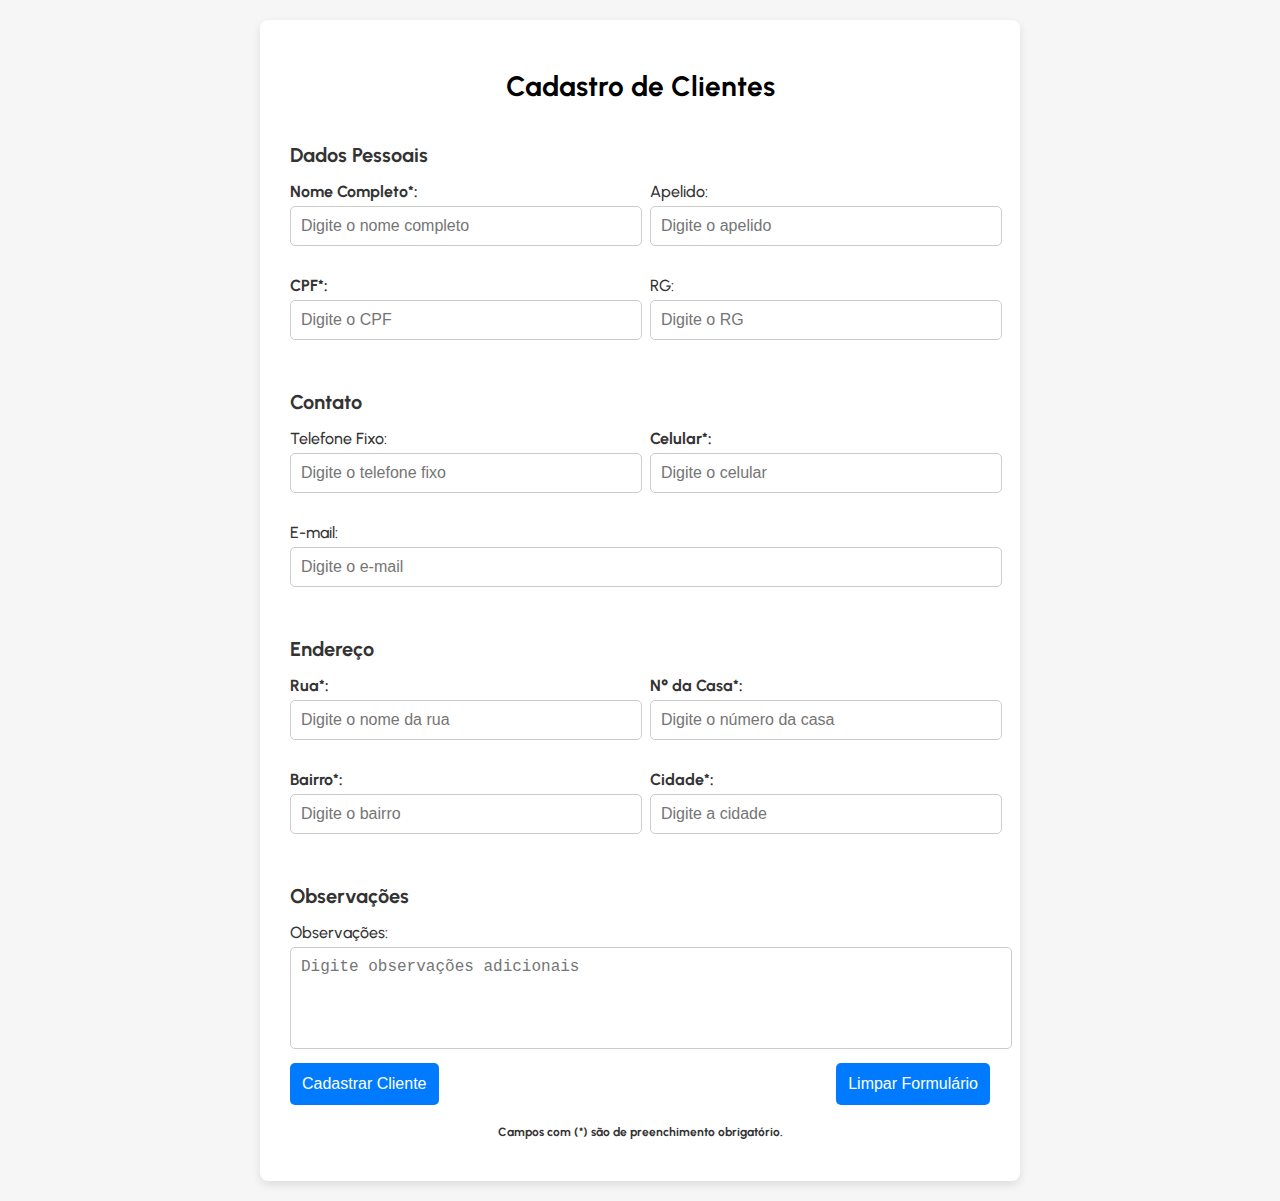
<file: cadastrar_clientes.html>
<!DOCTYPE html>
<html lang="pt-br">
<head>
    <meta charset="UTF-8">
    <meta name="viewport" content="width=device-width, initial-scale=1.0">
    <title>Cadastro de Clientes - Oficina Gestão</title>
    <link rel="stylesheet" href="styles/cad_clientes.css">
    <link rel="preconnect" href="https://fonts.googleapis.com">
    <link rel="preconnect" href="https://fonts.gstatic.com" crossorigin>
    <link href="https://fonts.googleapis.com/css2?family=Inter:wght@100;200;300;400;500;600;700;800;900&family=Urbanist:ital,wght@0,100..900;1,100..900&display=swap" rel="stylesheet">
</head>
<body>
    <div class="container">
        <div class="form-box">
            <h1>Cadastro de Clientes</h1>
            <form id="clienteForm" action="#" method="post">
                <!-- Dados Pessoais -->
                <h2>Dados Pessoais</h2>
                <div class="form-row">
                    <div class="form-group">
                        <label for="nome"><b>Nome Completo*:</b></label>
                        <input type="text" id="nome" name="nome" placeholder="Digite o nome completo" required>
                    </div>
                    <div class="form-group">
                        <label for="apelido">Apelido:</label>
                        <input type="text" id="apelido" name="apelido" placeholder="Digite o apelido">
                    </div>
                </div>
                <div class="form-row">
                    <div class="form-group">
                        <label for="cpf"><b>CPF*:</b></label>
                        <input type="text" id="cpf" name="cpf" placeholder="Digite o CPF" required>
                    </div>
                    <div class="form-group">
                        <label for="rg">RG:</label>
                        <input type="text" id="rg" name="rg" placeholder="Digite o RG">
                    </div>
                </div>
            
                <!-- Contato -->
                <h2>Contato</h2>
                <div class="form-row">
                    <div class="form-group">
                        <label for="telefone">Telefone Fixo:</label>
                        <input type="tel" id="telefone" name="telefone" placeholder="Digite o telefone fixo">
                    </div>
                    <div class="form-group">
                        <label for="celular"><b>Celular*:</b></label>
                        <input type="tel" id="celular" name="celular" placeholder="Digite o celular" required>
                    </div>
                    <div class="form-group">
                        <label for="email">E-mail:</label>
                        <input type="email" id="email" name="email" placeholder="Digite o e-mail">
                    </div>
                </div>
            
                <!-- Endereço -->
                <h2>Endereço</h2>
                <div class="form-row">
                    <div class="form-group">
                        <label for="rua"><b>Rua*:</b></label>
                        <input type="text" id="rua" name="rua" placeholder="Digite o nome da rua" required>
                    </div>
                    <div class="form-group">
                        <label for="numero"><b>N° da Casa*:</b></label>
                        <input type="text" id="numero" name="numero" placeholder="Digite o número da casa" required>
                    </div>
                </div>
                <div class="form-row">
                    <div class="form-group">
                        <label for="bairro"><b>Bairro*:</b></label>
                        <input type="text" id="bairro" name="bairro" placeholder="Digite o bairro" required>
                    </div>
                    <div class="form-group">
                        <label for="cidade"><b>Cidade*:</b></label>
                        <input type="text" id="cidade" name="cidade" placeholder="Digite a cidade" required>
                    </div>
                </div>
            
                <!-- Observações -->
                <h2>Observações</h2>
                <div class="form-group">
                    <label for="observacoes">Observações:</label>
                    <textarea id="observacoes" name="observacoes" placeholder="Digite observações adicionais"></textarea>
                </div>
            
                <!-- Botões -->
                <div class="form-actions">
                    <button type="submit">Cadastrar Cliente</button>
                    <button type="button" id="btnLimpar">Limpar Formulário</button>
                </div>
            
                <!-- Label de campos obrigatórios -->
                <p class="form-obrigatorio">Campos com (*) são de preenchimento obrigatório.</p>
            </form>            
        </div>
    </div>

    <!-- Modal de Confirmação -->
    <div id="modal" class="modal">
        <div class="modal-content">
            <p>Tem certeza que deseja limpar o formulário?</p>
            <div class="modal-actions">
                <button id="confirmLimpar">Sim</button>
                <button id="cancelLimpar">Não</button>
            </div>
        </div>
    </div>

    <script src="scripts/cad_clientes.js"></script>
</body>
</html>
</file>
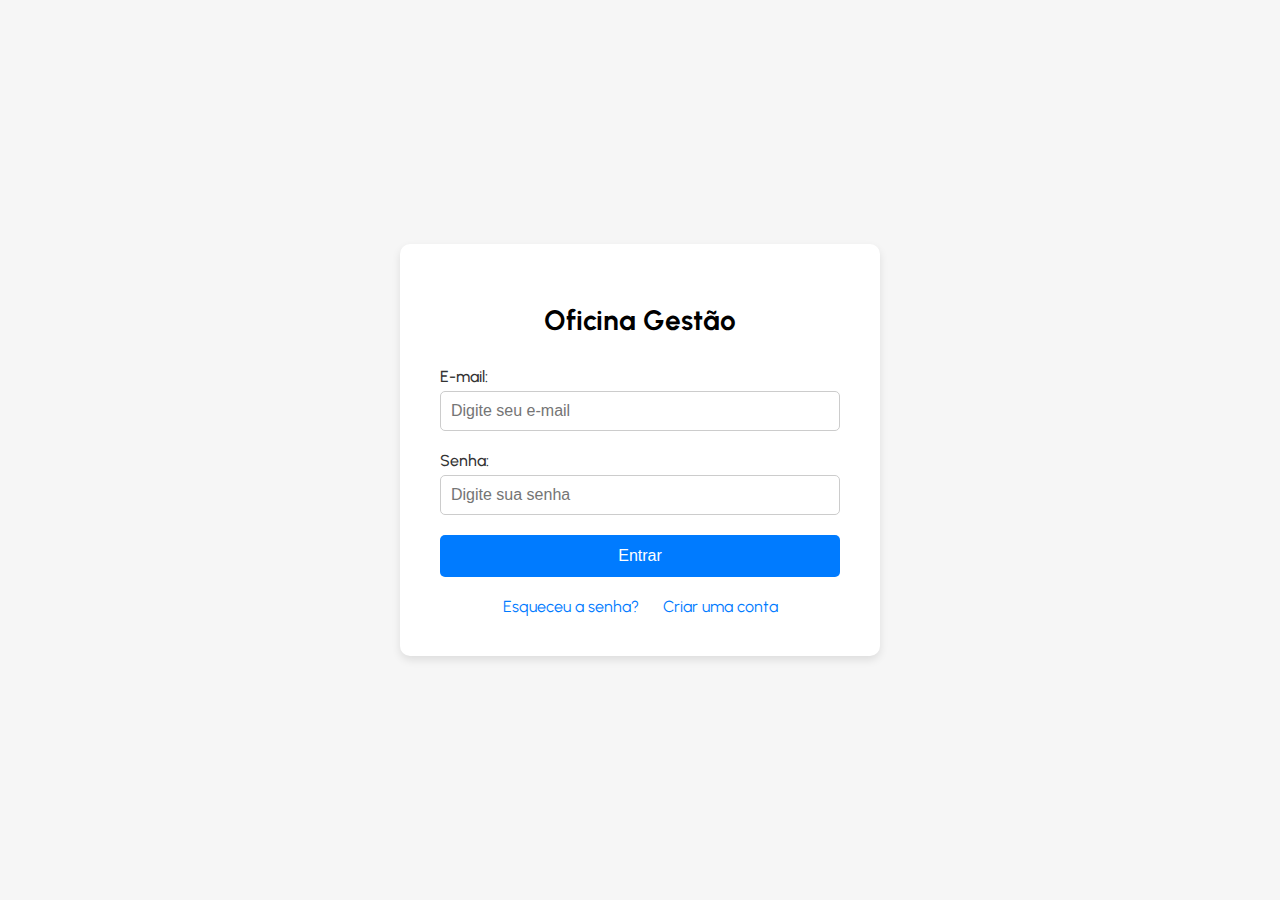
<file: login.html>
<!DOCTYPE html>
<html lang="pt-br">
<head>
    <meta charset="UTF-8">
    <meta name="viewport" content="width=device-width, initial-scale=1.0">
    <title>Login - Oficina Gestão</title>
    <link rel="stylesheet" href="styles/login.css">
    <link rel="preconnect" href="https://fonts.googleapis.com">
    <link rel="preconnect" href="https://fonts.gstatic.com" crossorigin>
    <link href="https://fonts.googleapis.com/css2?family=Inter:wght@100;200;300;400;500;600;700;800;900&family=Urbanist:ital,wght@0,100..900;1,100..900&display=swap" rel="stylesheet">
</head>
<body>
    <div class="login-container">
        <div class="login-box">
            <h1>Oficina Gestão</h1>
            <form action="#" method="post">
                <label for="email">E-mail:</label>
                <input type="email" id="email" name="email" placeholder="Digite seu e-mail" required>

                <label for="password">Senha:</label>
                <input type="password" id="password" name="password" placeholder="Digite sua senha" required>

                <button type="submit">Entrar</button>
            </form>
            <div class="extras">
                <a href="#">Esqueceu a senha?</a>
                <a href="#">Criar uma conta</a>
            </div>
        </div>
    </div>
</body>
</html>
</file>
<file: styles/cad_clientes.css>
body {
    margin: 0;
    padding: 0;
    font-family: 'Urbanist', sans-serif;
    background-color: #f6f6f6;
    display: flex;
    justify-content: center;
    align-items: center;
    min-height: 100vh;
}

.container {
    display: flex;
    justify-content: center;
    align-items: center;
    width: 100%;
    height: 100%;
}

.form-box {
    width: 100%;
    max-width: 700px;
    padding: 30px;
    background-color: #ffffff;
    box-shadow: 0px 4px 10px rgba(0, 0, 0, 0.1);
    border-radius: 8px;
    margin: 20px; /* Espaçamento para garantir bordas visíveis */
}

.form-box h1 {
    margin-bottom: 30px;
    font-size: 28px;
    font-weight: bolder;
    color: #000;
    text-align: center;
}

h2 {
    margin-top: 40px;
    margin-bottom: 15px;
    font-size: 20px;
    font-weight: bold;
    color: #333;
}

.form-row {
    display: flex;
    gap: 20px;
    margin-bottom: 20px;
    flex-wrap: wrap;
}

.form-group {
    flex: 1;
    min-width: 250px;
}

.form-group label {
    display: block;
    margin-bottom: 5px;
    font-weight: 500;
    color: #333;
}

.form-group input,
.form-group textarea {
    width: 100%;
    padding: 10px;
    margin-bottom: 10px;
    border: 1px solid #ccc;
    border-radius: 5px;
    font-size: 16px;
    outline: none;
    transition: border-color 0.3s;
}

.form-group input:focus,
.form-group textarea:focus {
    border-color: #007bff;
}

.form-group textarea {
    height: 80px;
    resize: none;
}

.form-actions {
    display: flex;
    justify-content: space-between;
    gap: 10px;
}

.form-actions button {
    background-color: #007bff;
    color: #fff;
    padding: 12px;
    border: none;
    border-radius: 5px;
    font-size: 16px;
    cursor: pointer;
    transition: background-color 0.3s;
}

.form-actions button:hover {
    background-color: #0056b3;
}

.modal {
    display: none;
    position: fixed;
    top: 0;
    left: 0;
    width: 100%;
    height: 100%;
    background-color: rgba(0, 0, 0, 0.5);
    justify-content: center;
    align-items: center;
}

.modal-content {
    background-color: #fff;
    padding: 20px;
    border-radius: 10px;
    text-align: center;
}

.modal-actions {
    display: flex;
    justify-content: space-around;
    margin-top: 20px;
}

.modal-actions button {
    padding: 10px 20px;
    background-color: #007bff;
    color: #fff;
    border: none;
    border-radius: 5px;
    cursor: pointer;
}

.modal-actions button:hover {
    background-color: #0056b3;
}

.form-row .form-group {
    margin-right: 10px;
}

.form-box .form-obrigatorio {
    margin-top: 20px;
    font-size: 12px;
    font-weight: bold;
    color: #333;
    text-align: center;
}

@media (max-width: 768px) {
    .form-box {
        padding: 20px;
    }
}

@media (max-width: 480px) {
    .form-box {
        padding: 15px;
    }
}
</file>
<file: styles/login.css>
body {
    margin: 0;
    padding: 0;
    font-family: 'Urbanist', sans-serif;
    background-color: #f6f6f6;
    display: flex;
    justify-content: center;
    align-items: center;
    height: 100vh;
}

.login-container {
    display: flex;
    justify-content: center;
    align-items: center;
    width: 100%;
    height: 100%;
}

.login-box {
    background-color: #fff;
    padding: 40px;
    border-radius: 10px;
    box-shadow: 0 4px 8px rgba(0, 0, 0, 0.1);
    max-width: 400px;
    width: 100%;
    text-align: center;
}

.login-box h1 {
    margin-bottom: 30px;
    font-size: 28px;
    font-weight: bolder;
    color: #000;
}

.login-box form {
    display: flex;
    flex-direction: column;
}

.login-box label {
    text-align: left;
    margin-bottom: 5px;
    font-weight: 500;
    color: #333;
}

.login-box input {
    padding: 10px;
    margin-bottom: 20px;
    border: 1px solid #ccc;
    border-radius: 5px;
    font-size: 16px;
    outline: none;
    transition: border-color 0.3s;
}

.login-box input:focus {
    border-color: #007bff;
}

.login-box button {
    background-color: #007bff;
    color: #fff;
    padding: 12px;
    border: none;
    border-radius: 5px;
    font-size: 16px;
    cursor: pointer;
    transition: background-color 0.3s;
}

.login-box button:hover {
    background-color: #0056b3;
}

.extras {
    margin-top: 20px;
}

.extras a {
    color: #007bff;
    text-decoration: none;
    margin: 0 10px;
}

.extras a:hover {
    text-decoration: underline;
}
</file>
